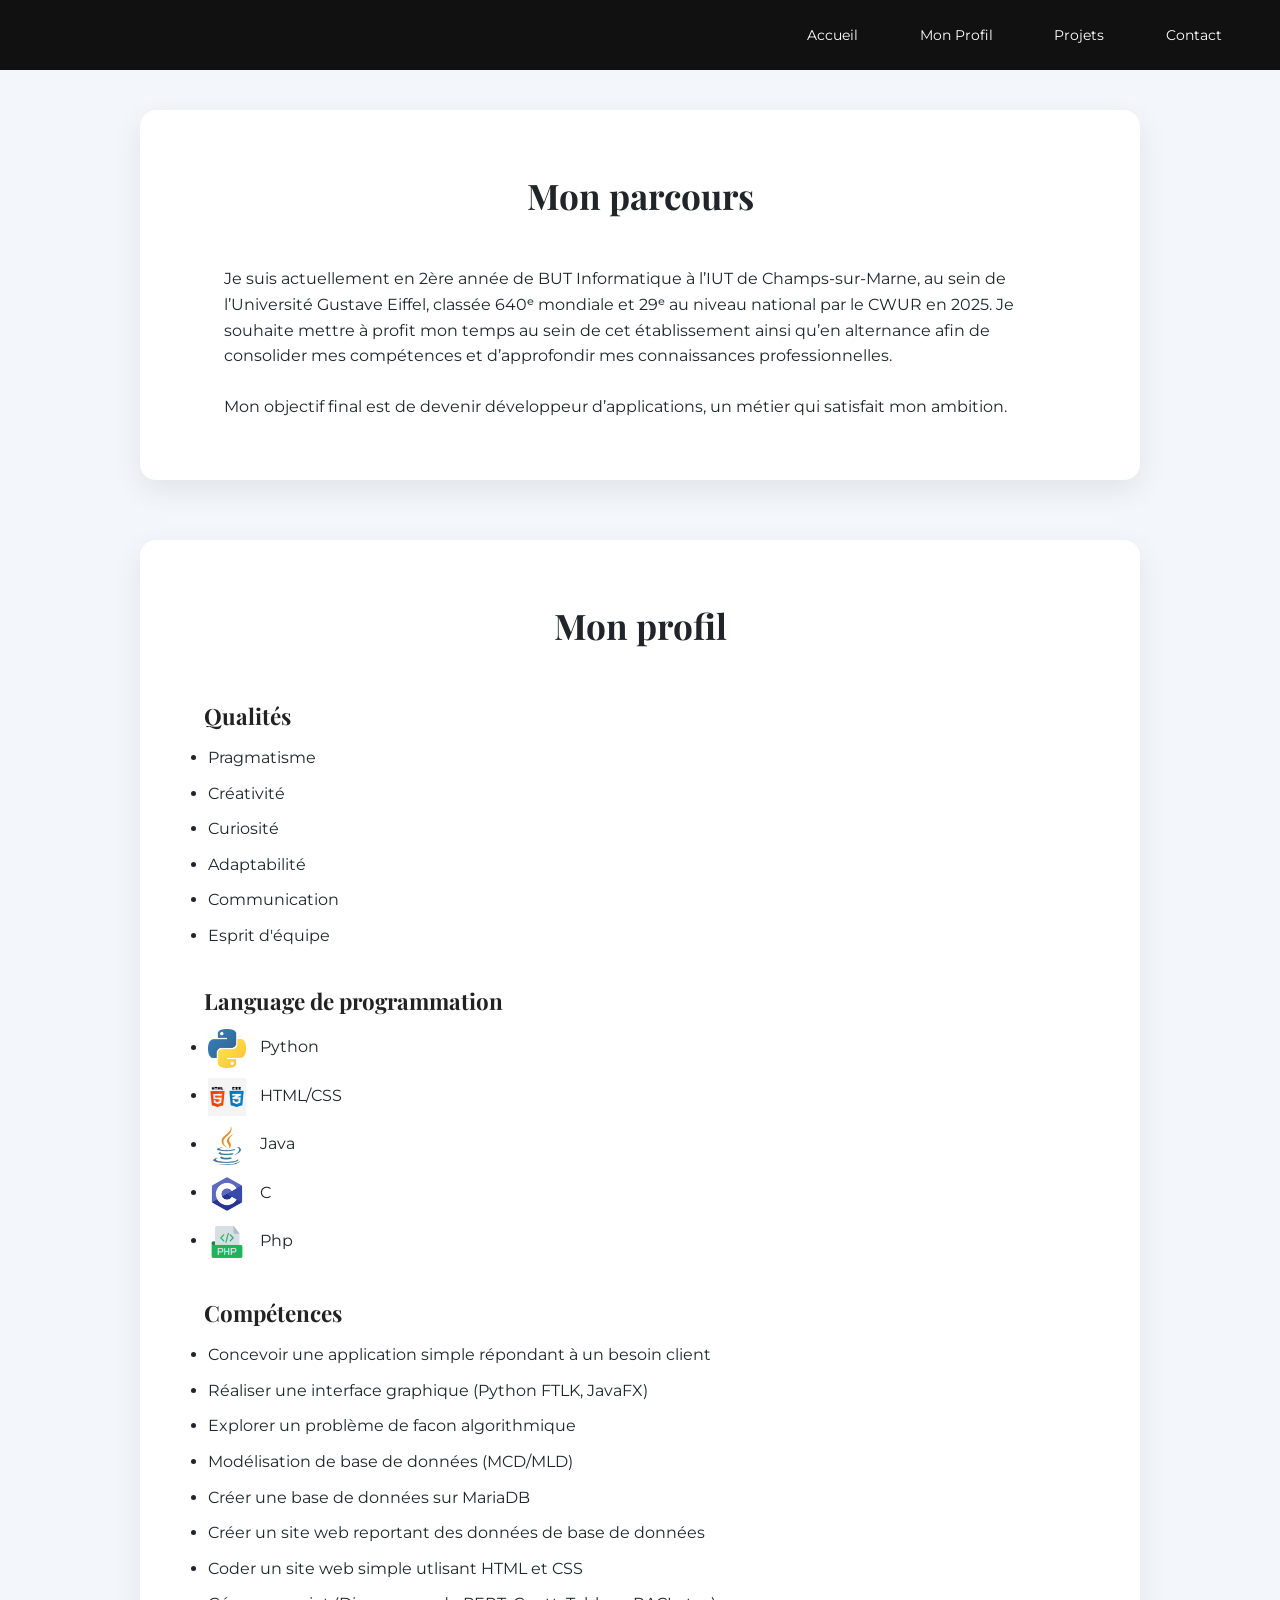
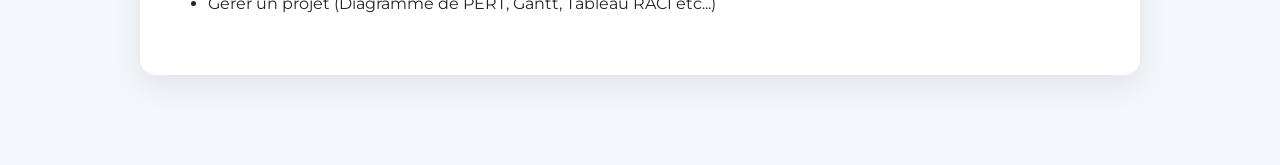
<file: Pages_HTML/Apropos.html>
<!DOCTYPE html>
<html lang="fr">
  <head>
    <meta charset="UTF-8">
    <meta name="viewport" content="width=device-width, initial-scale=1.0">
    <title>A propos de moi</title>
    <meta name="description" content="Présentation de mon parcours et de mes compétences">
    <link rel="icon" href="../image/headicon.jpg">
    <link rel="stylesheet" href="../Pages_CSS/global.css">
    <link rel="stylesheet" href="../Pages_CSS/apropos.css">
  </head>

  <body>
    <header>
      <button class="hamburger" aria-label="Ouvrir le menu" aria-expanded="false" aria-controls="main-nav">
        <span></span>
        <span></span>
        <span></span>
      </button>

      <nav id="main-nav" aria-label="Navigation principale">
        <ul>
        <li><a href="../index.html">Accueil</a></li>
        <li><a href="Apropos.html">Mon Profil</a></li>
        <li><a href="Projets.html">Projets</a></li>
        <li><a href="Contact.html">Contact</a></li>
        </ul>
      </nav>
    </header>

    <main>
      <article id="Apropos">
        <h1>Mon parcours</h1>
        <div>
            <ul>
              <p>Je suis actuellement en 2ère année de BUT Informatique à l’IUT de Champs-sur-Marne, au sein de l’Université Gustave Eiffel, classée 640ᵉ mondiale et 29ᵉ au niveau national par le CWUR en 2025. 
              Je souhaite mettre à profit mon temps au sein de cet établissement ainsi qu’en alternance afin de consolider mes compétences et d’approfondir mes connaissances professionnelles.<br><br>
              Mon objectif final est de devenir développeur d’applications, un métier qui satisfait mon ambition.</p>
            </ul>
        </div>
      </article>

      <section id="Competences">
        <h1>Mon profil</h1>  
          <h2>Qualités</h2>
          <ul>
            <li>Pragmatisme</li>
            <li>Créativité</li>
            <li>Curiosité</li>
            <li>Adaptabilité</li>
            <li>Communication </li>
            <li>Esprit d'équipe</li>
          </ul>

          <h2>Language de programmation</h2>
          <ul>
            <li><img src="../image/python.png" alt="Python" width="100" height="100"> Python</li>
            <li><img src="../image/html.png" alt="HTML/CSS" width="120" height="100"> HTML/CSS</li>
            <li><img src="../image/java.png" alt="Java" width="110" height="100"> Java</li>
            <li><img src="../image/C.png" alt="C" width="110" height="100"> C</li>
            <li><img src="../image/Php.png" alt="Php" width="110" height="100"> Php</li>
          </ul>

          <h2>Compétences</h2>
          <ul>
            <li>Concevoir une application simple répondant à un besoin client</li>
            <li>Réaliser une interface graphique (Python FTLK, JavaFX)</li>
            <li>Explorer un problème de facon algorithmique</li>

            <li>Modélisation de base de données (MCD/MLD)</li>
            <li>Créer une base de données sur MariaDB</li>
            <li>Créer un site web reportant des données de base de données</li>

            <li>Coder un site web simple utlisant HTML et CSS</li>

            <li>Gérer un projet (Diagramme de PERT, Gantt, Tableau RACI etc...)</li>
          </ul>
      </section>

    </main>
    <script>
      const btn = document.querySelector('.hamburger');
      const nav = document.querySelector('nav');

      btn.addEventListener('click', () => {
        const isOpen = nav.classList.toggle('open');
        btn.setAttribute('aria-expanded', isOpen);
      });

      // Ferme le menu au clic sur un lien
      nav.querySelectorAll('a').forEach(link => {
        link.addEventListener('click', () => {
          nav.classList.remove('open');
          btn.setAttribute('aria-expanded', 'false');
        });
      });
    </script>
  </body>
</html>
</file>
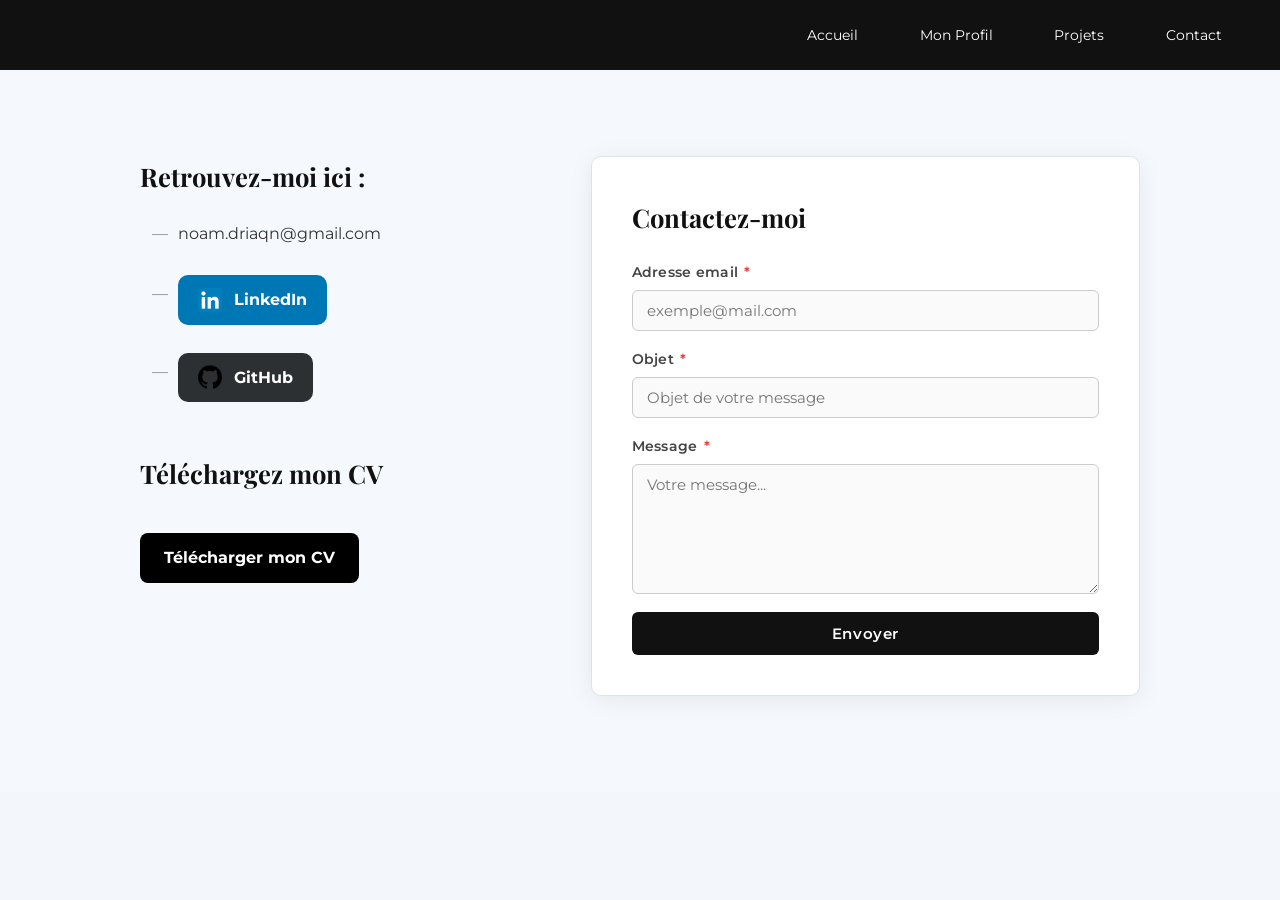
<file: Pages_HTML/Contact.html>
<!DOCTYPE html>
<html lang="fr">
  <head>
    <meta charset="UTF-8">
    <meta name="viewport" content="width=device-width, initial-scale=1.0">
    <title>Contactez Moi</title>
    <meta name="description" content="Formulaire de contact.">
    <link rel="icon" href="../image/headicon.jpg">
    <link rel="stylesheet" href="../Pages_CSS/global.css">
    <link rel="stylesheet" href="../Pages_CSS/contact.css">
  </head>

  <body>
    <header>
      <a href="../index.html" class="logo">Mon portfolio</a>

      <button class="hamburger" aria-label="Ouvrir le menu" aria-expanded="false" aria-controls="main-nav">
        <span></span>
        <span></span>
        <span></span>
      </button>

      <nav id="main-nav" aria-label="Navigation principale">
        <ul>
          <li><a href="../index.html">Accueil</a></li>
          <li><a href="Apropos.html">Mon Profil</a></li>
          <li><a href="Projets.html">Projets</a></li>
          <li><a href="Contact.html">Contact</a></li>
        </ul>
      </nav>
    </header>

    <main>
      <section id="Contact">

        <section id="info">
          <h2>Retrouvez-moi ici :</h2>
          <ul>
            <li>
                noam.driaqn@gmail.com
            </li>

            <li>
            <a href="https://www.linkedin.com/in/noam-diouri-adequin-249b5239b" target="_blank" rel="noopener noreferrer" class="social-btn linkedin">
              <img src="../image/linkedin.png" alt="Logo LinkedIn">
              <span>LinkedIn</span>
            </a>
          </li>

          <li>
            <a href="https://github.com/noamdriaqn-commits" target="_blank" rel="noopener noreferrer" class="social-btn github">
              <img src="../image/github.png" alt="Logo GitHub">
              <span>GitHub</span>
            </a>
          </li>
          </ul>

          <br><br>
          <h2>Téléchargez mon CV</h2>
          <a href="../fichiers_annexes/DIOURIADEQUINNOAM-cv.pdf" download class="btn-cv" target="_blank" rel="noopener noreferrer">Télécharger mon CV</a>
        </section>

        <section id="formulaire">
          <h2>Contactez-moi</h2>
          <form action="https://formspree.io/f/xzdonvba" method="POST">

            <div class="form-group">
              <label for="email">Adresse email <span aria-hidden="true">*</span></label>
              <input type="email" id="email" name="email"
                     placeholder="exemple@mail.com" required>
            </div>

            <div class="form-group">
              <label for="objet">Objet <span aria-hidden="true">*</span></label>
              <input type="text" id="objet" name="objet"
                     placeholder="Objet de votre message" required>
            </div>

            <div class="form-group">
              <label for="message">Message <span aria-hidden="true">*</span></label>
              <textarea id="message" name="message"
                        placeholder="Votre message..." required></textarea>
            </div>

            <button type="submit">Envoyer</button>
          </form>
        </section>

      </section>
    </main>

    <script>
      const btn = document.querySelector('.hamburger');
      const nav = document.querySelector('nav');

      btn.addEventListener('click', () => {
        const isOpen = nav.classList.toggle('open');
        btn.setAttribute('aria-expanded', isOpen);
      });

      nav.querySelectorAll('a').forEach(link => {
        link.addEventListener('click', () => {
          nav.classList.remove('open');
          btn.setAttribute('aria-expanded', 'false');
        });
      });
    </script>
  </body>
</html>
</file>
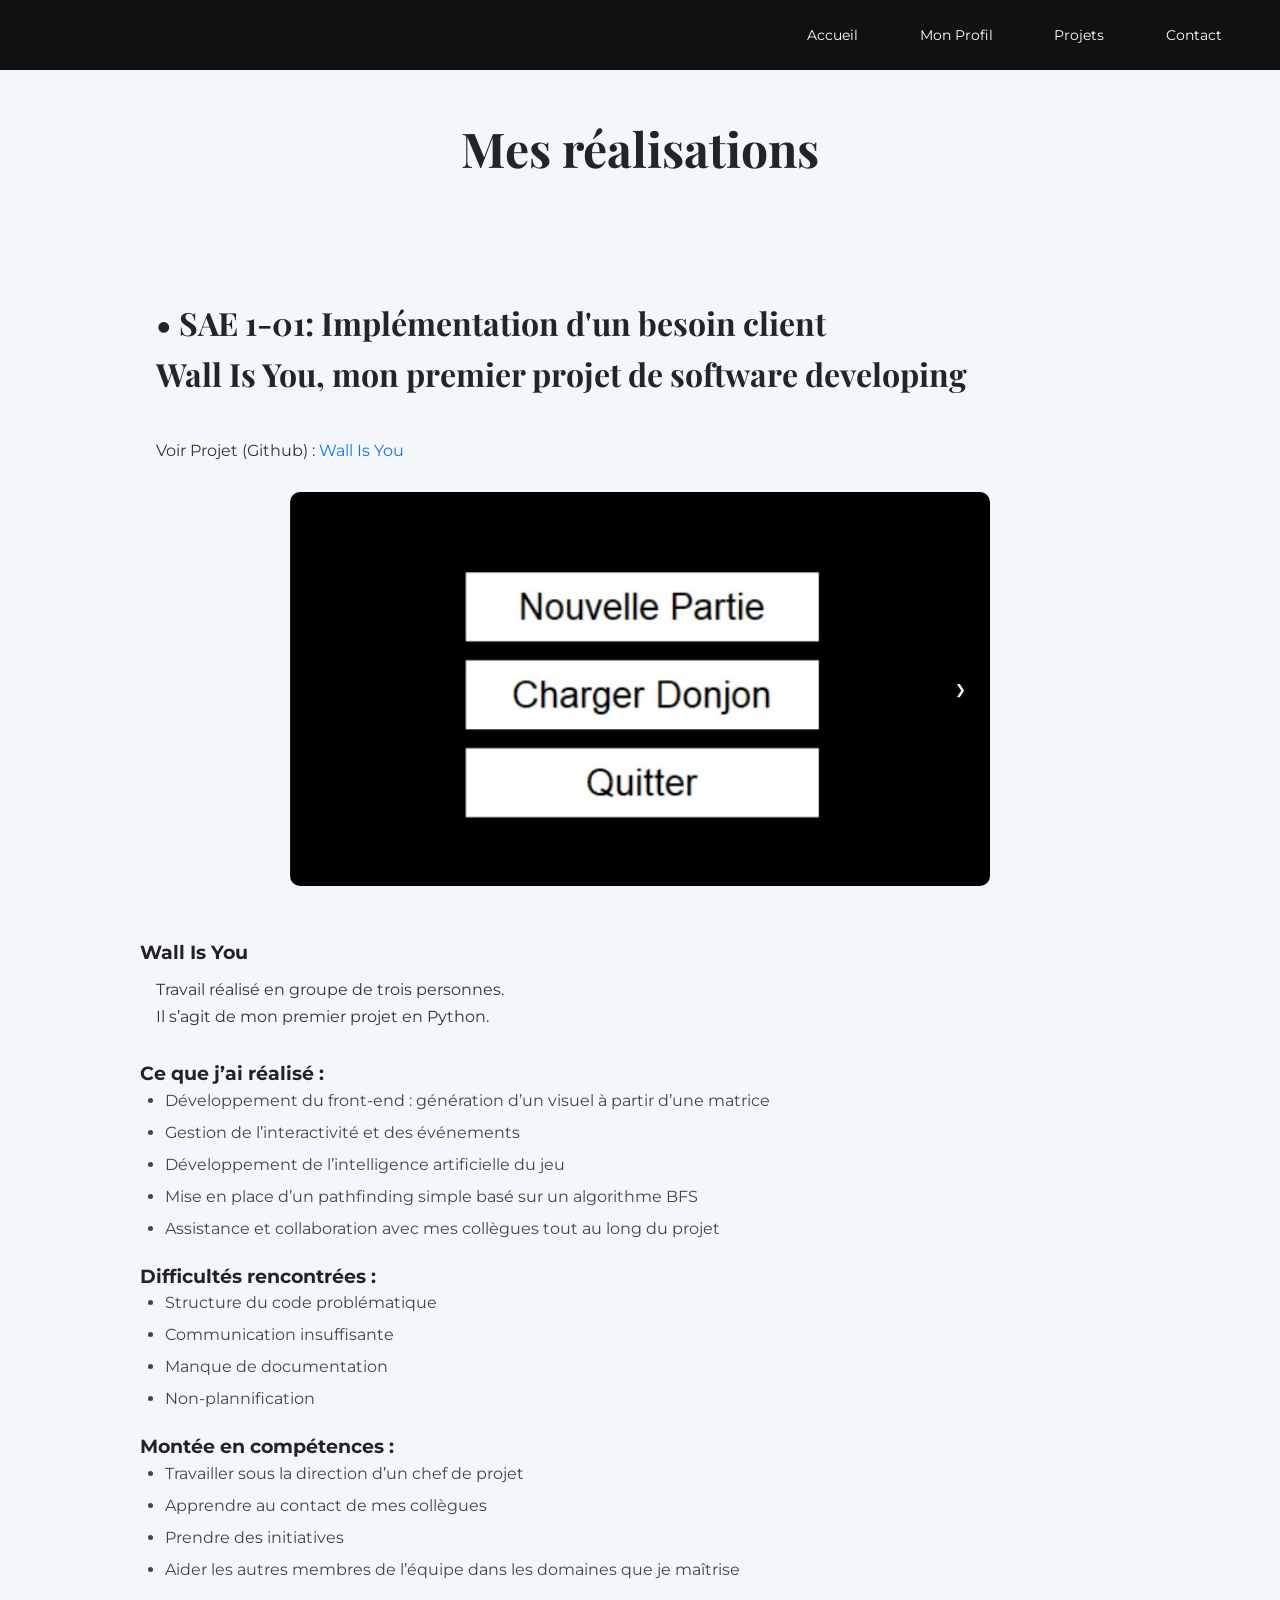
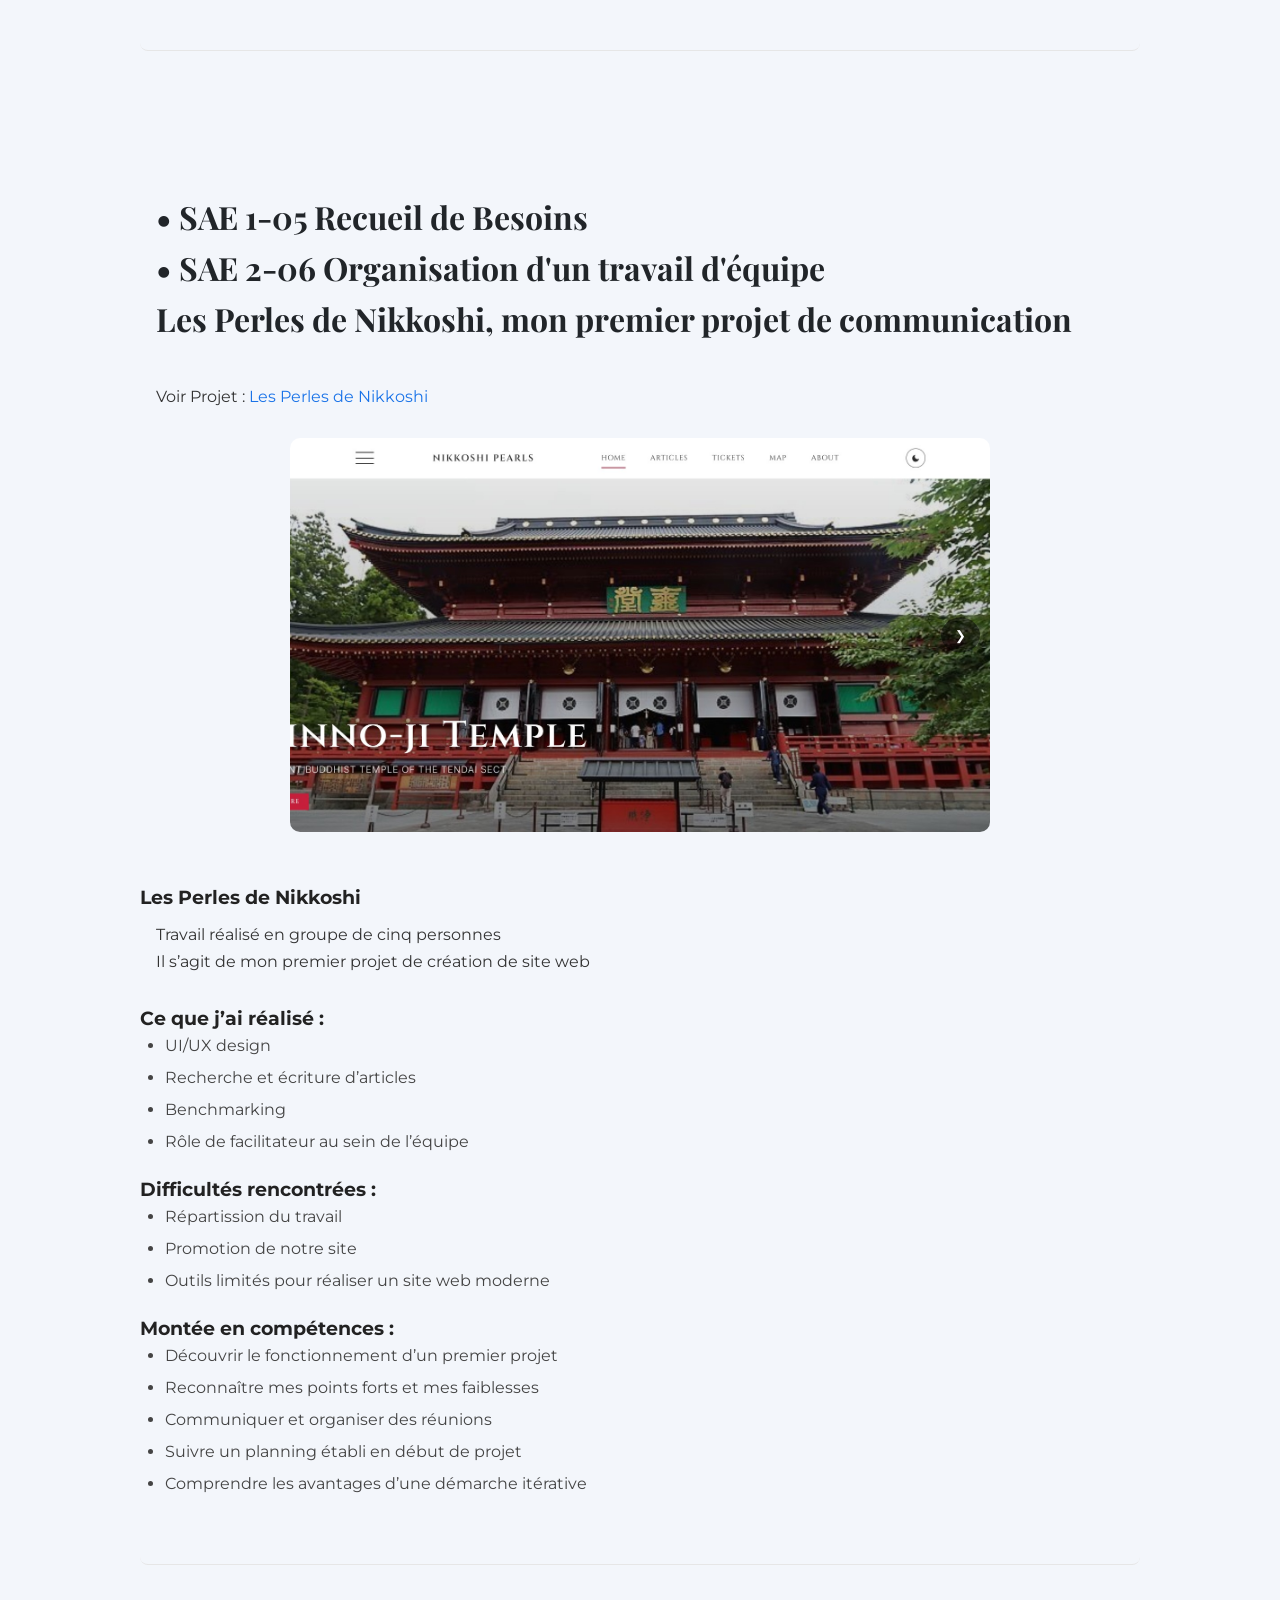
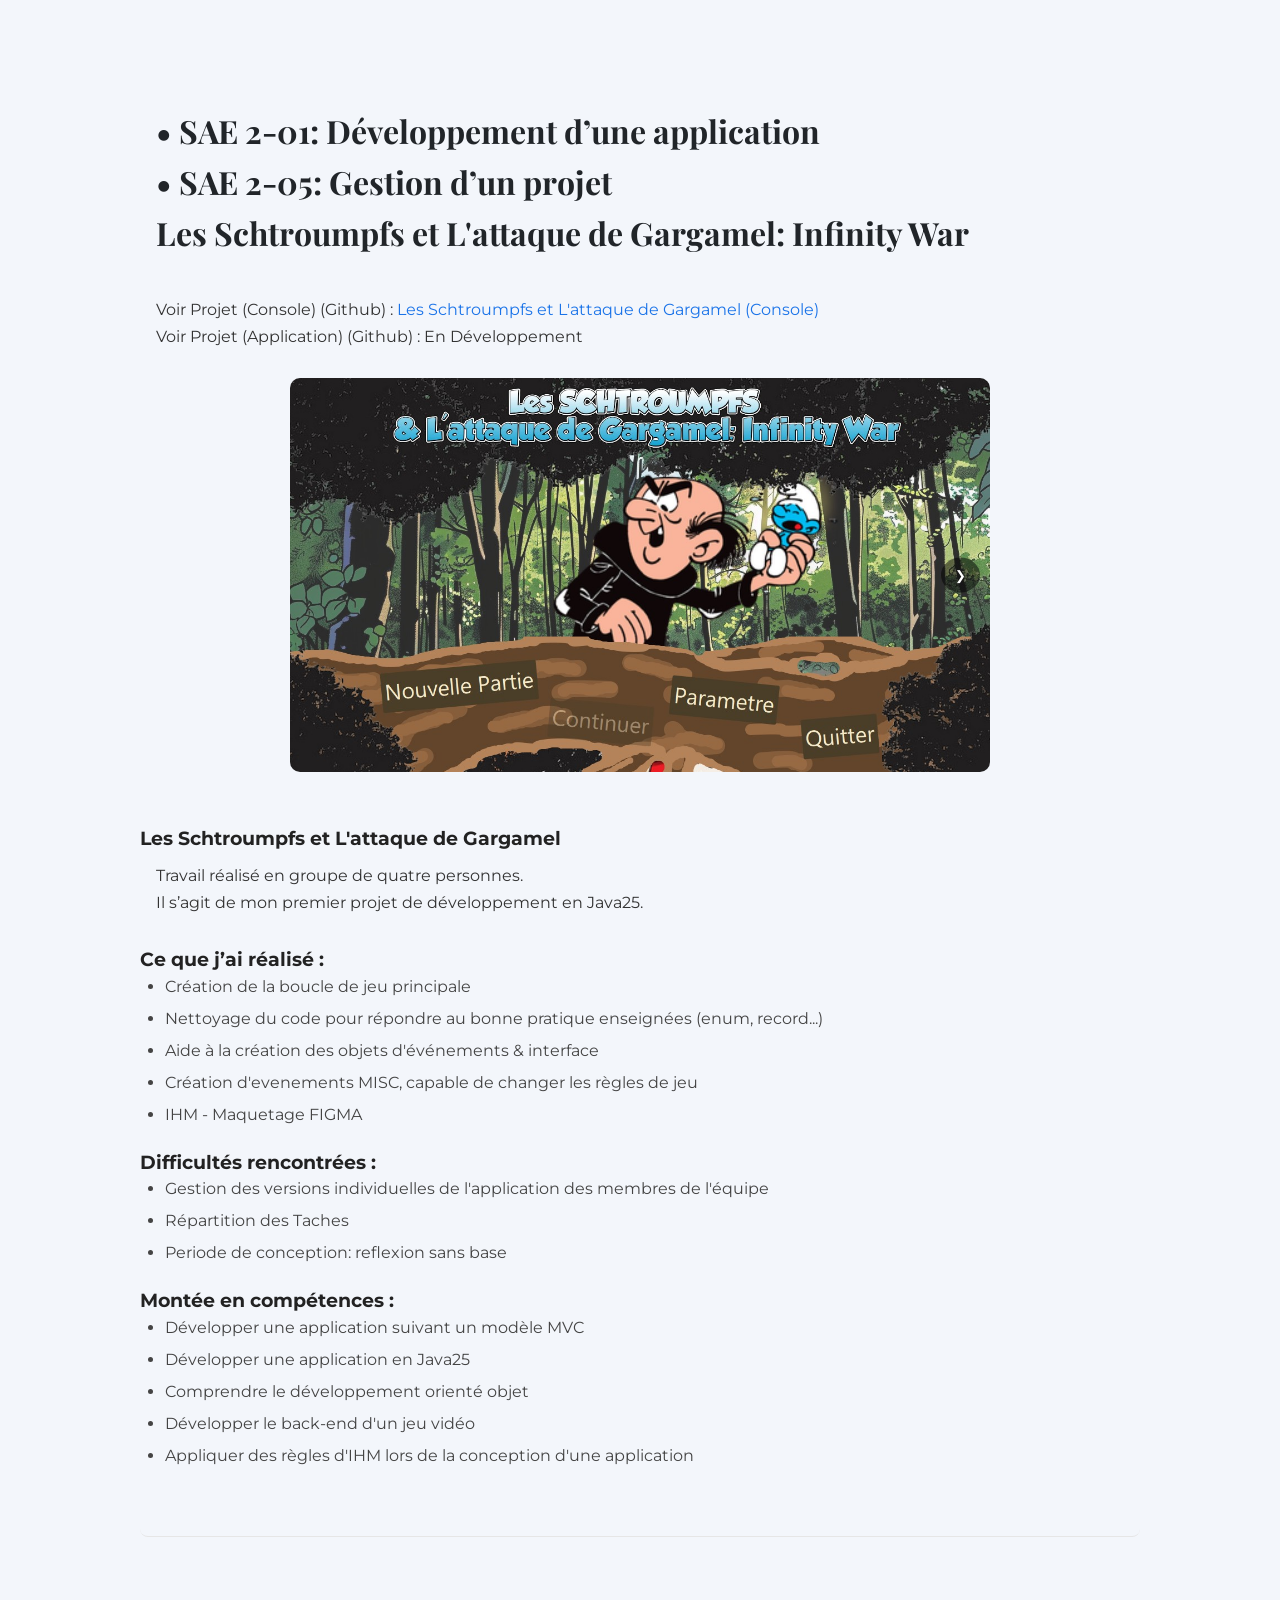
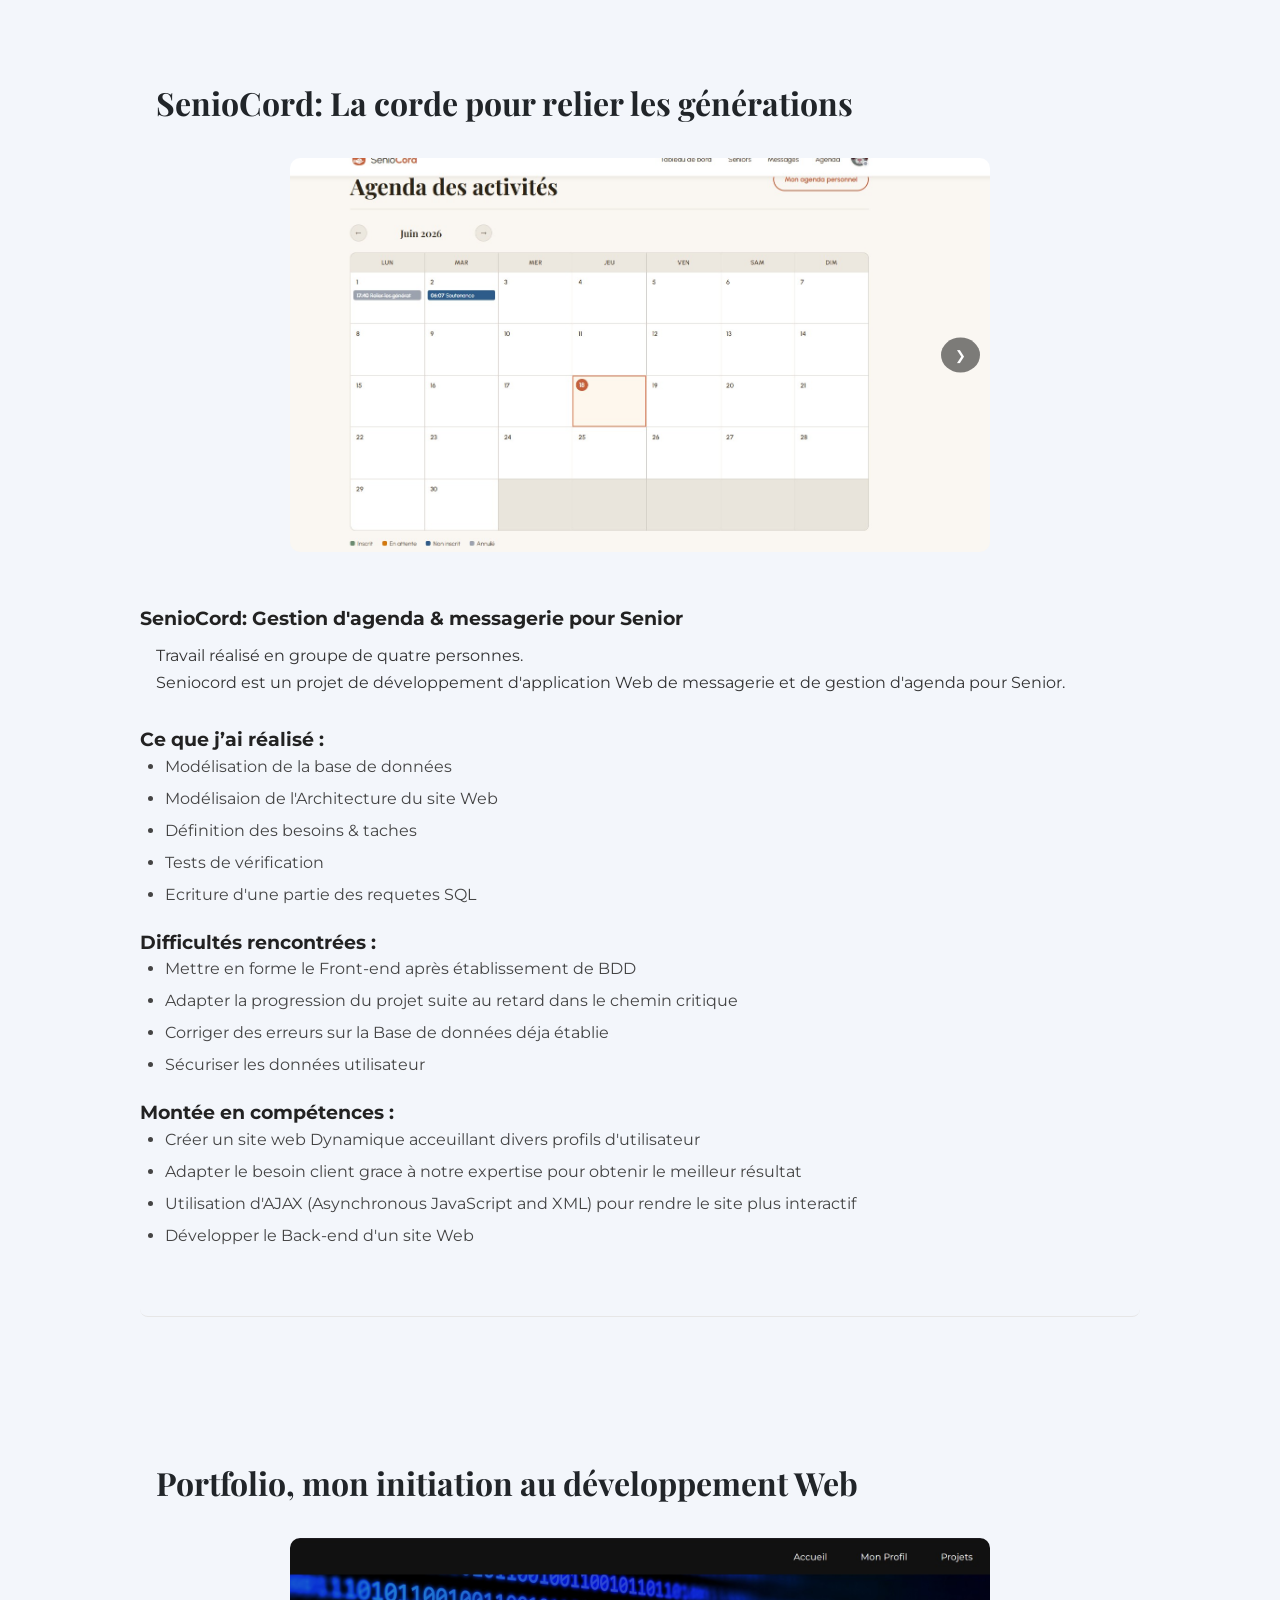
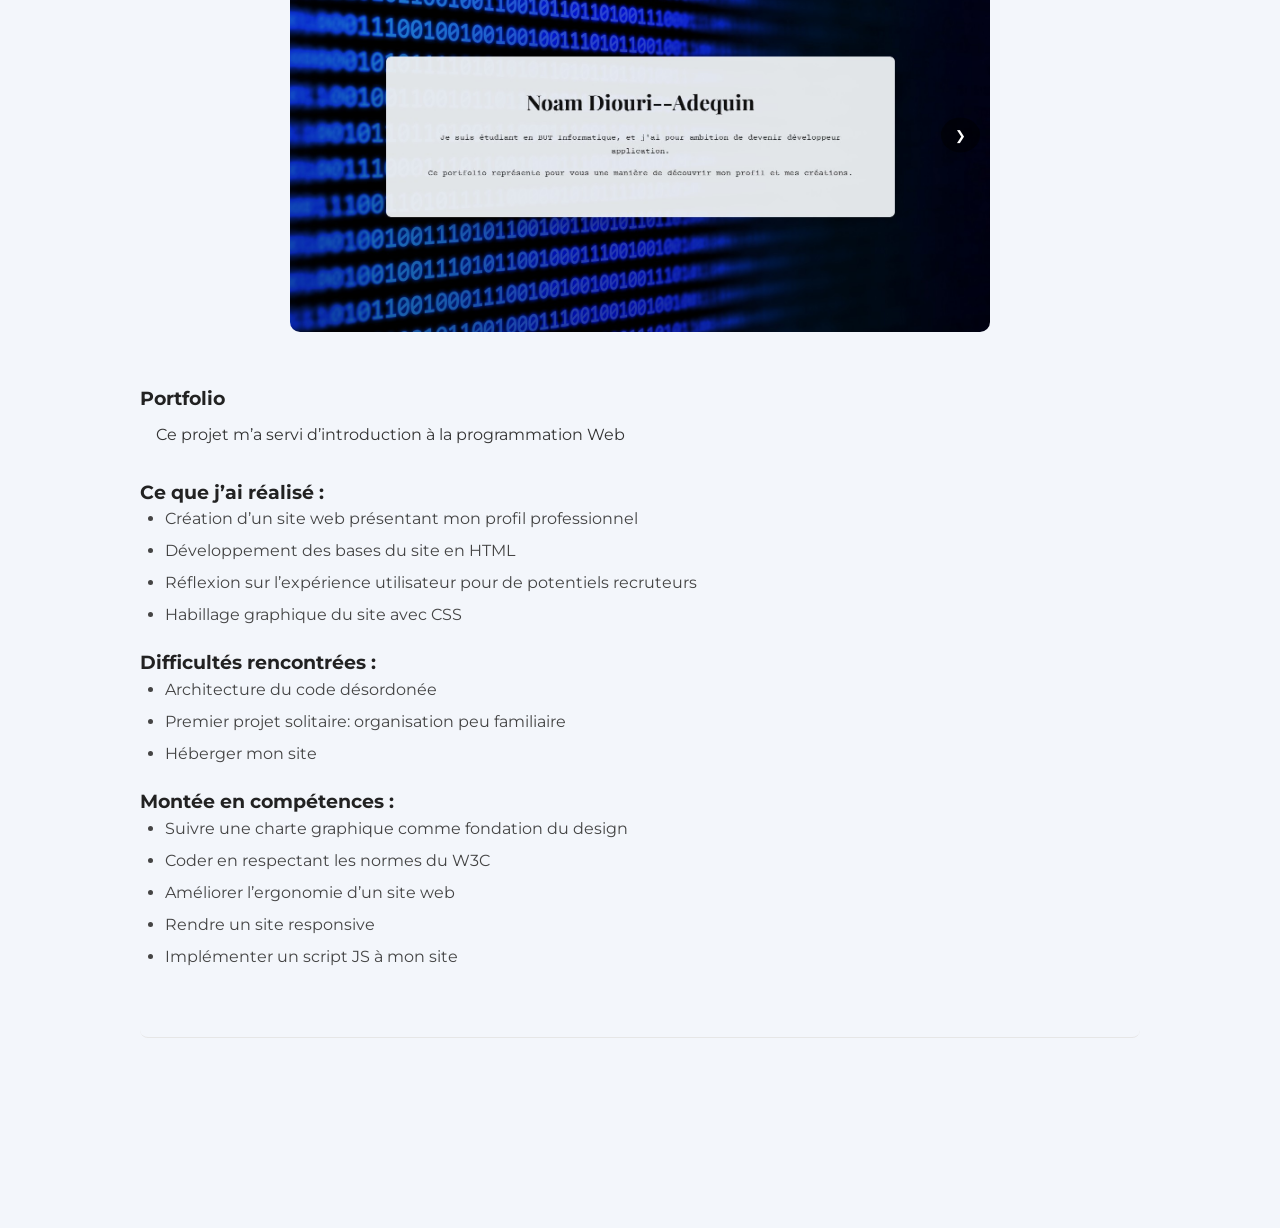
<file: Pages_HTML/Projets.html>
<!DOCTYPE html>
<html lang="fr">
  <head>
    <meta charset="UTF-8">
    <meta name="viewport" content="width=device-width, initial-scale=1.0">
    <title>Mes projets</title>
    <meta name="description" content="Présentation de mes réalisations.">
    <link rel="icon" href="../image/headicon.jpg">
    <link rel="stylesheet" href="../Pages_CSS/global.css">
    <link rel="stylesheet" href="../Pages_CSS/projets.css">
  </head>

  <body>
    <header>
      <button class="hamburger" aria-label="Ouvrir le menu" aria-expanded="false" aria-controls="main-nav">
        <span></span>
        <span></span>
        <span></span>
      </button>

      <nav id="main-nav" aria-label="Navigation principale">
        <ul>
          <li><a href="../index.html">Accueil</a></li>
          <li><a href="Apropos.html">Mon Profil</a></li>
          <li><a href="Projets.html">Projets</a></li>
          <li><a href="Contact.html">Contact</a></li>
        </ul>
      </nav>
    </header>

    <main>
      <h1>Mes réalisations</h1>

      <!-- Wall Is You -->
      <section class="projet" id="wallisyou">
        <h2>• SAE 1-01: Implémentation d'un besoin client
          </br>Wall Is You, mon premier projet de software developing</h2>
        <p>
          Voir Projet (Github) :
          <a href="https://github.com/v-kmx/Wall-Is-You" target="_blank">
            Wall Is You
          </a></p>

        <div class="projet-slider">
          <button class="slider-btn prev" onclick="moveSlide('wall-slider', -1)">
            ❮
          </button>

          <div class="slider-container" id="wall-slider">
            <img src="../image/wallisyou2.jpg" alt="Wall Is You image 1">
            <img src="../image/wallisyou.jpg" alt="Wall Is You image 2">
          </div>

          <button class="slider-btn next" onclick="moveSlide('wall-slider', 1)">
            ❯
          </button>
        </div>

        <h3></br> Wall Is You </h3>

        <p>
          Travail réalisé en groupe de trois personnes.<br>
          Il s’agit de mon premier projet en Python.
        </p>

        <h3>Ce que j’ai réalisé :</h3>
        <ul>
          <li>Développement du front-end : génération d’un visuel à partir d’une matrice</li>
          <li>Gestion de l’interactivité et des événements</li>
          <li>Développement de l’intelligence artificielle du jeu</li>
          <li>Mise en place d’un pathfinding simple basé sur un algorithme BFS</li>
          <li>Assistance et collaboration avec mes collègues tout au long du projet</li>
        </ul>

        <h3>Difficultés rencontrées :</h3>
        <ul>
          <li>Structure du code problématique</li>
          <li>Communication insuffisante</li>
          <li>Manque de documentation</li>
          <li>Non-plannification</li>
        </ul>

        <h3>Montée en compétences :</h3>
        <ul>
          <li>Travailler sous la direction d’un chef de projet</li>
          <li>Apprendre au contact de mes collègues</li>
          <li>Prendre des initiatives</li>
          <li>Aider les autres membres de l’équipe dans les domaines que je maîtrise</li>
        </ul>
        
      </section>

      <!-- Nikkoshi -->
      <section class="projet" id="unesco">
        <h2>• SAE 1-05 Recueil de Besoins</br>
        • SAE 2-06 Organisation d'un travail d'équipe</br>
        Les Perles de Nikkoshi, mon premier projet de communication</h2>

        <p>
          Voir Projet :
          <a href="https://nikkoshipearls.vercel.app/" target="_blank">
            Les Perles de Nikkoshi
          </a>
        </p>

        <div class="projet-slider">
          <button class="slider-btn prev" onclick="moveSlide('nikko-slider', -1)">
            ❮
          </button>

          <div class="slider-container" id="nikko-slider">
            <img src="../image/nikko.jpg" alt="Nikkoshi image 1">
            <img src="../image/nikko2.jpg" alt="Nikkoshi image 2">
          </div>

          <button class="slider-btn next" onclick="moveSlide('nikko-slider', 1)">
            ❯
          </button>
        </div>

        <h3></br> Les Perles de Nikkoshi </h3>

        <p>
          Travail réalisé en groupe de cinq personnes<br>
          Il s’agit de mon premier projet de création de site web
        </p>

        <h3>Ce que j’ai réalisé :</h3>
        <ul>
          <li>UI/UX design</li>
          <li>Recherche et écriture d’articles</li>
          <li>Benchmarking</li>
          <li>Rôle de facilitateur au sein de l’équipe</li>
        </ul>

        <h3>Difficultés rencontrées :</h3>
        <ul>
          <li>Répartission du travail</li>
          <li>Promotion de notre site</li>
          <li>Outils limités pour réaliser un site web moderne</li>
        </ul>


        <h3>Montée en compétences :</h3>
        <ul>
          <li>Découvrir le fonctionnement d’un premier projet</li>
          <li>Reconnaître mes points forts et mes faiblesses</li>
          <li>Communiquer et organiser des réunions</li>  
          <li>Suivre un planning établi en début de projet</li>
          <li>Comprendre les avantages d’une démarche itérative</li>
        </ul>
      </section>

      <!-- Les Schtroumpfs et L'attaque de Gargamel -->
      <section class="projet" id="smurf">
        <h2>• SAE 2-01: Développement d’une application</br>• SAE 2-05: Gestion d’un projet
          </br>Les Schtroumpfs et L'attaque de Gargamel: Infinity War</h2>
        <p>
          Voir Projet (Console) (Github) :
          <a href="https://github.com/noamdriaqn-commits/L-attaque-de-Gargamel-console-" target="_blank">
            Les Schtroumpfs et L'attaque de Gargamel (Console)
          </a> <br>
          Voir Projet (Application) (Github) : En Développement</p>

        <div class="projet-slider">
          <button class="slider-btn prev" onclick="moveSlide('smurf-slider', -1)">
            ❮
          </button>

          <div class="slider-container" id="smurf-slider">
            <img src="../image/Smurf1.jpg" alt="Smurf image 1">
            <img src="../image/Smurf2.jpg" alt="Smurf image 2">
            <img src="../image/Smurf3.jpg" alt="Smurf image 3">
          </div>

          <button class="slider-btn next" onclick="moveSlide('smurf-slider', 1)">
            ❯
          </button>
        </div>

        <h3></br> Les Schtroumpfs et L'attaque de Gargamel </h3>

        <p>
          Travail réalisé en groupe de quatre personnes.<br>
          Il s’agit de mon premier projet de développement en Java25.
        </p>

        <h3>Ce que j’ai réalisé :</h3>
        <ul>
          <li>Création de la boucle de jeu principale</li>
          <li>Nettoyage du code pour répondre au bonne pratique enseignées (enum, record...)</li>
          <li>Aide à la création des objets d'événements & interface</li>
          <li>Création d'evenements MISC, capable de changer les règles de jeu</li>
          <li>IHM - Maquetage FIGMA</li>
        </ul>

        <h3>Difficultés rencontrées :</h3>
        <ul>
          <li>Gestion des versions individuelles de l'application des membres de l'équipe</li>
          <li>Répartition des Taches</li>
          <li>Periode de conception: reflexion sans base</li>
        </ul>

        <h3>Montée en compétences :</h3>
        <ul>
          <li>Développer une application suivant un modèle MVC</li>
          <li>Développer une application en Java25</li>
          <li>Comprendre le développement orienté objet</li>
          <li>Développer le back-end d'un jeu vidéo</li>
          <li>Appliquer des règles d'IHM lors de la conception d'une application</li>
        </ul>
        
      </section>

      <!-- SenioCord -->
      <section class="projet" id="seniocord">
        <h2>SenioCord: La corde pour relier les générations</h2>

        <div class="projet-slider">
          <button class="slider-btn prev" onclick="moveSlide('seniocord-slider', -1)">
            ❮
          </button>

          <div class="slider-container" id="seniocord-slider">
            <img src="../image/Senio1.jpg" alt="Seniocord image 1">
            <img src="../image/Senio2.jpg" alt="Seniocord image 2">
            <img src="../image/Senio3.jpg" alt="Seniocord image 3">
            <img src="../image/Senio4.jpg" alt="Seniocord image 4">
            <img src="../image/Senio5.png" alt="Seniocord image 5">
          </div>

          <button class="slider-btn next" onclick="moveSlide('seniocord-slider', 1)">
            ❯
          </button>
        </div>

        <h3></br> SenioCord: Gestion d'agenda & messagerie pour Senior </h3>

        <p>
          Travail réalisé en groupe de quatre personnes.<br>
          Seniocord est un projet de développement d'application Web de messagerie et de gestion d'agenda pour Senior.
        </p>

        <h3>Ce que j’ai réalisé :</h3>
        <ul>
          <li>Modélisation de la base de données</li>
          <li>Modélisaion de l'Architecture du site Web</li>
          <li>Définition des besoins & taches</li>
          <li>Tests de vérification</li>
          <li>Ecriture d'une partie des requetes SQL</li>
        </ul>

        <h3>Difficultés rencontrées :</h3>
        <ul>
          <li>Mettre en forme le Front-end après établissement de BDD</li>
          <li>Adapter la progression du projet suite au retard dans le chemin critique</li>
          <li>Corriger des erreurs sur la Base de données déja établie</li>
          <li>Sécuriser les données utilisateur</li>
        </ul>

        <h3>Montée en compétences :</h3>
        <ul>
          <li>Créer un site web Dynamique acceuillant divers profils d'utilisateur</li>
          <li>Adapter le besoin client grace à notre expertise pour obtenir le meilleur résultat</li>
          <li>Utilisation d'AJAX (Asynchronous JavaScript and XML) pour rendre le site plus interactif</li>
          <li>Développer le Back-end d'un site Web</li>
        </ul>
      </section>

      <!-- Portfolio -->
      <section class="projet" id="portfolio">
        <h2>Portfolio, mon initiation au développement Web</h2>

        <div class="projet-slider">
          <button class="slider-btn prev" onclick="moveSlide('portfolio-slider', -1)">
            ❮
          </button>

          <div class="slider-container" id="portfolio-slider">
            <img src="../image/portfolio.jpg" alt="Portfolio image 1">
            <img src="../image/portfolio2.jpg" alt="Portfolio image 2">
          </div>

          <button class="slider-btn next" onclick="moveSlide('portfolio-slider', 1)">
            ❯
          </button>
        </div>

        <h3></br>Portfolio</h3>

        <p>
          Ce projet m’a servi d’introduction à la programmation Web
        </p>

        <h3>Ce que j’ai réalisé :</h3>
        <ul>
          <li>Création d’un site web présentant mon profil professionnel</li>
          <li>Développement des bases du site en HTML</li>
          <li>Réflexion sur l’expérience utilisateur pour de potentiels recruteurs</li>
          <li>Habillage graphique du site avec CSS</li>
        </ul>

        <h3>Difficultés rencontrées :</h3>
        <ul>
          <li>Architecture du code désordonée</li>
          <li>Premier projet solitaire: organisation peu familiaire</li>
          <li>Héberger mon site</li>
        </ul>

        <h3>Montée en compétences :</h3>
        <ul>
          <li>Suivre une charte graphique comme fondation du design</li>
          <li>Coder en respectant les normes du W3C</li>
          <li>Améliorer l’ergonomie d’un site web</li>
          <li>Rendre un site responsive</li>
          <li>Implémenter un script JS à mon site</li>
        </ul>
      </section>

    </main>

    <div id="imageModal" class="modal">
      <span class="close-modal">&times;</span>
      <img class="modal-content" id="modalImage">
    </div>

    <script>
       const sliders = {};

      function moveSlide(sliderId, direction) {
        const container = document.getElementById(sliderId);
        const slides = container.querySelectorAll("img");
        const totalSlides = slides.length;

        if (sliders[sliderId] === undefined) {
          sliders[sliderId] = 0;
        }

        sliders[sliderId] = sliders[sliderId] + direction;

        if (sliders[sliderId] < 0) sliders[sliderId] = 0;
        if (sliders[sliderId] >= totalSlides) sliders[sliderId] = totalSlides - 1;

        container.style.transform = `translateX(-${sliders[sliderId] * 100}%)`;

        updateArrows(sliderId, sliders[sliderId], totalSlides);
      }

      function updateArrows(sliderId, currentIndex, totalSlides) {
      const container = document.getElementById(sliderId);
      const wrapper = container.closest('.projet-slider');
      const prevBtn = wrapper.querySelector('.prev');
      const nextBtn = wrapper.querySelector('.next');

      prevBtn.style.display = currentIndex === 0 ? 'none' : 'flex';
      nextBtn.style.display = currentIndex === totalSlides - 1 ? 'none' : 'flex';
    }

    // Initialisation
    document.querySelectorAll('.projet-slider').forEach(wrapper => {
      wrapper.querySelector('.prev').style.display = 'none';
    });

        // MODAL IMAGE
        const modal = document.getElementById("imageModal");
        const modalImg = document.getElementById("modalImage");
        const closeModal = document.querySelector(".close-modal");

        document.querySelectorAll(".slider-container img").forEach(img => {
          img.addEventListener("click", () => {
            modal.style.display = "flex";
            modalImg.src = img.src;
            modalImg.alt = img.alt;

            document.body.style.overflow = "hidden";
          });
        });

        function closeImageModal() {
          modal.style.display = "none";

          document.body.style.overflow = "auto";
        }

        closeModal.onclick = closeImageModal;

        modal.onclick = (e) => {
          if (e.target !== modalImg) {
            closeImageModal();
          }
        };
      </script>

      <script>
        const btn = document.querySelector('.hamburger');
        const nav = document.querySelector('nav');

        btn.addEventListener('click', () => {
          const isOpen = nav.classList.toggle('open');
          btn.setAttribute('aria-expanded', isOpen);
        });

        nav.querySelectorAll('a').forEach(link => {
          link.addEventListener('click', () => {
            nav.classList.remove('open');
            btn.setAttribute('aria-expanded', 'false');
          });
        });
      </script>
  </body>
</html>
</file>
<file: Pages_CSS/global.css>
/* GLOBAL.CSS */

@import url('https://fonts.googleapis.com/css2?family=Playfair+Display:wght@400;700&family=Courier+Prime:wght@400;700&family=Montserrat:wght@400;500;600&display=swap');

*, *::before, *::after {
  margin: 0;
  padding: 0;
  box-sizing: border-box;
}

html {
  font-size: 16px;
  scroll-behavior: smooth;
}

html, body {
  height: 100%;
}

body {
  font-family: 'Montserrat', sans-serif;
  font-size: 1rem;
  font-weight: 400;
  line-height: 1.6;
  color: #212529;
}

header {
  background-color: #111;
  display: flex;
  align-items: center;
  padding: 0 clamp(16px, 5vw, 40px);
  width: 100%;
  height: 70px;
  position: fixed;
  top: 0;
  z-index: 1000;
}

nav {
  flex: 1;
}

nav ul {
  list-style: none;
  display: flex;
  justify-content: flex-end;
  gap: clamp(4px, 2vw, 30px);
  flex-wrap: wrap;
}

nav ul li a {
  color: white;
  text-decoration: none;
  font-size: clamp(13px, 1.1vw, 18px);
  padding: 8px clamp(8px, 1.5vw, 18px);
  border-radius: 3px;
  transition: background-color 0.3s;
  white-space: nowrap;
}

nav ul li a:hover,
nav ul li a:focus {
  background-color: #444;
  outline: none;
}

.hamburger {
  display: none;
  flex-direction: column;
  justify-content: center;
  gap: 5px;
  background: none;
  border: none;
  cursor: pointer;
  padding: 8px;
  margin-left: auto;
}

.hamburger span {
  display: block;
  width: 24px;
  height: 2px;
  background: white;
  border-radius: 2px;
  transition: transform 0.3s, opacity 0.3s;
}

.logo {
  color: white;
  text-decoration: none;
  font-size: 1.2rem;
  white-space: nowrap;
  display: none;
}

main {
  width: 100%;
  padding-top: 60px;
}

section, article {
  border-radius: 8px;
}

p {
  padding: 12px 16px;
}

h1, h2 {
  font-family: 'Playfair Display', serif;
  padding: 10px 16px;
}

@media (max-width: 768px) {
  .hamburger {
    display: flex;
  }

  nav {
    position: fixed;
    top: 60px;
    left: 0;
    width: 100%;
    background: #111;
    overflow: hidden;
    max-height: 0;
    transition: max-height 0.35s ease;
  }

  nav.open {
    max-height: 300px;
  }

  nav ul {
    flex-direction: column;
    align-items: flex-start;
    gap: 0;
    padding: 8px 0;
  }

  nav ul li {
    width: 100%;
  }

  nav ul li a {
    display: block;
    padding: 14px 24px;
    font-size: 15px;
    border-radius: 0;
  }
}

@media (max-width: 480px) {
  html {
    font-size: 15px;
  }
}
</file>
<file: Pages_CSS/apropos.css>
/* APROPOS.CSS */

body {
  background: #f3f6fb;
}

main {
  margin-top: 20px;
  width: 100%;
  padding: clamp(80px, 10vh, 120px) clamp(16px, 4vw, 48px);
  display: flex;
  flex-direction: column;
  align-items: center;
  gap: clamp(30px, 5vw, 60px);
}

#Apropos,
#Competences {
  width: min(1000px, 100%);
  padding: clamp(20px, 4vw, 48px);
  background: white;
  border-radius: 16px;
  box-shadow: 0 10px 30px rgba(0,0,0,0.08);
  transition: transform 0.4s ease;
}

#Apropos:hover,
#Competences:hover {
  transform: translateY(-3px);
}

h1 {
  text-align: center;
  font-size: clamp(1.6rem, 3vw, 2.2rem);
  margin-bottom: 20px;
}

h2 {
  margin-top: 25px;
  font-size: clamp(1.1rem, 2vw, 1.4rem);
  color: #222;
}

main ul {
  padding-left: 20px;
}

main li {
  margin-bottom: 10px;
  line-height: 1.6;
}

#Competences img {
  width: clamp(30px, 3vw, 45px);
  height: auto;
  margin-right: 10px;
  vertical-align: middle;
}

@media (max-width: 480px) {
  main {
    padding: 90px 16px 40px;
  }

  #Apropos,
  #Competences {
    width: 100%;
  }
}
</file>
<file: Pages_CSS/contact.css>
/* CONTACT.CSS */

body {
  background: #f3f6fb;
}

main {
  min-height: 88vh;
  display: flex;
  align-items: center;
  justify-content: center;
  padding: clamp(32px, 6vw, 80px) clamp(16px, 6vw, 100px);
  background-color: #f5f8fc;
} 

#Contact {
  display: flex;
  justify-content: space-between;
  align-items: flex-start;
  margin-top: 60px;
  gap: clamp(24px, 4vw, 60px);
  width: 100%;
  max-width: 1000px;
}

#info {
  flex: 1 1 40%;
}

#info h2 {
  font-family: 'Playfair Display', serif;
  font-size: clamp(1.2rem, 2.5vw, 1.6rem);
  color: #111;
  margin-bottom: 24px;
  padding: 0;
}

#info ul {
  list-style: none;
  display: flex;
  flex-direction: column;
  gap: 16px;
}

#info ul li {
  display: flex;
  align-items: center;
  gap: 10px;
  font-size: clamp(0.9rem, 1.5vw, 1rem);
  color: #333;
}

#info ul li::before {
  content: '—';
  color: #888;
  flex-shrink: 0;
}

#info ul li a {
  color: #1a73e8;
  text-decoration: none;
  transition: color 0.2s;
}

#info ul li a:hover {
  color: #0d47a1;
  text-decoration: underline;
}

.social-btn {
  display: flex;
  align-items: center;
  gap: 12px;

  width: fit-content;
  padding: 12px 20px;
  margin-top: 12px;

  border-radius: 10px;
  text-decoration: none;
  color: white;
  font-weight: bold;

  transition: transform 0.2s ease, opacity 0.2s ease;
}

.social-btn img {
  width: 24px;
  height: 24px;
}

.social-btn:hover {
  transform: translateY(-2px);
  opacity: 0.9;
}

.linkedin {
  background-color: #0077b5;
}

.github {
  background-color: #2d3033;
}

.btn-cv {
  display: inline-block;
  margin-top: 15px;
  padding: 12px 24px;
  background-color: #000000;
  color: white;
  text-decoration: none;
  border-radius: 8px;
  font-weight: bold;
  transition: background-color 0.3s ease;
}

.btn-cv:hover {
  background-color: #005f8d;
}

span {
  color: #ffffff
}

#info ul li {
  padding-left: 12px ;
}

#formulaire {
  flex: 1 1 55%;
  background: white;
  border: 1px solid #dde3ec;
  border-radius: 10px;
  padding: clamp(24px, 4vw, 40px);
  box-shadow: 0 4px 24px rgba(0, 0, 0, 0.07);
}

#formulaire h2 {
  font-family: 'Playfair Display', serif;
  font-size: clamp(1.2rem, 2.5vw, 1.6rem);
  color: #111;
  margin-bottom: 24px;
  padding: 0;
}

.form-group {
  display: flex;
  flex-direction: column;
  gap: 6px;
  margin-bottom: 18px;
}

.form-group label {
  font-size: 0.85rem;
  font-weight: 600;
  color: #444;
  letter-spacing: 0.02em;
}

.form-group label span {
  color: #e53935;
  margin-left: 2px;
}

input[type="email"],
input[type="text"],
textarea {
  width: 100%;
  padding: 10px 14px;
  border: 1px solid #ccc;
  border-radius: 6px;
  font-family: 'Montserrat', sans-serif;
  font-size: 0.95rem;
  color: #212529;
  background: #fafafa;
  transition: border-color 0.2s, box-shadow 0.2s;
  outline: none;
}

input:focus,
textarea:focus {
  border-color: #1a73e8;
  box-shadow: 0 0 0 3px rgba(26, 115, 232, 0.12);
  background: white;
}

textarea {
  resize: vertical;
  min-height: 130px;
}

button[type="submit"] {
  width: 100%;
  padding: 12px;
  background-color: #111;
  color: white;
  border: none;
  border-radius: 6px;
  font-family: 'Montserrat', sans-serif;
  font-size: 0.95rem;
  font-weight: 600;
  letter-spacing: 0.04em;
  cursor: pointer;
  transition: background-color 0.25s, transform 0.15s;
}

button[type="submit"]:hover {
  background-color: #333;
}

button[type="submit"]:active {
  transform: scale(0.98);
}

@media (max-width: 768px) {
  #Contact {
    flex-direction: column;
  }

  #info,
  #formulaire {
    flex: none;
    width: 100%;
  }

  #info {
    order: 2;
  }

  #formulaire  {
    order: 1;
  }
}

@media (max-width: 480px) {
  main {
    padding: 24px 14px;
  }

  #formulaire {
    padding: 20px 16px;
  }
}
</file>
<file: Pages_CSS/projets.css>
/* PROJETS.CSS */

main {
  margin-top: 10px;
  width: 100%;
  padding: clamp(80px, 10vh, 120px) clamp(16px, 4vw, 48px);
  display: flex;
  flex-direction: column;
  align-items: center;
  background: #f3f6fb;
}

h1 {
  text-align: center;
  font-size: clamp(1.8rem, 4vw, 3rem);
  margin-bottom: clamp(30px, 6vw, 60px);
}

.projet {
  width: min(1000px, 100%);
  margin-bottom: clamp(50px, 8vw, 100px);
  padding-bottom: clamp(30px, 5vw, 60px);
  border-bottom: 1px solid #e6e6e6;
}

.projet h2 {
  font-size: clamp(1.2rem, 2.5vw, 2rem);
  margin: 30px 0 20px;
}

h3 {
  font-size: clamp(1rem, 2vw, 1.2rem);
  margin-top: 20px;
  color: #222;
}

p {
  padding: 8px 16px;
  line-height: 1.7;
  color: #333;
}

main ul {
  padding-left: 25px;
}

main li {
  margin-bottom: 8px;
  line-height: 1.5;
  color: #444;
}

main a {
  color: #1a73e8;
  text-decoration: none;
}

main a:hover {
  text-decoration: underline;
}

img {
  max-width: 100%;
  height: auto;
  display: block;
  border-radius: 10px;
}

.projet-slider {
  position: relative;
  width: 100%;
  max-width: 700px;
  margin: 20px auto;
  overflow: hidden;
  aspect-ratio: 16 / 9;
}

.slider-container {
  display: flex;
  transition: transform 0.4s ease-in-out;
  height: 100%;
}

.slider-container img {
  min-width: 100%;
  width: 100%;
  height: 100%;
  object-fit: cover;
}

.slider-btn {
position: absolute;
top: 50%;
transform: translateY(-50%);
background: rgba(0,0,0,0.5);
color: white;
border: none;
padding: 10px 14px;
cursor: pointer;
border-radius: 50%;
z-index: 10;
}

.prev { left: 10px; }
.next { right: 10px; }

.modal {
  display: none;
  position: fixed;
  inset: 0;
  background: rgba(0,0,0,0.8);
  justify-content: center;
  align-items: center;
  z-index: 2000;
}

.modal-content {
  max-width: 90%;
  max-height: 90vh;
  object-fit: contain;
}

.close-modal {
  position: absolute;
  top: 20px;
  right: 25px;
  font-size: 40px;
  color: white;
  cursor: pointer;
}

@media (max-width: 480px) {
  main {
    padding: 90px 16px 40px;
  }

  p {
    padding: 6px 10px;
  }
}
</file>
